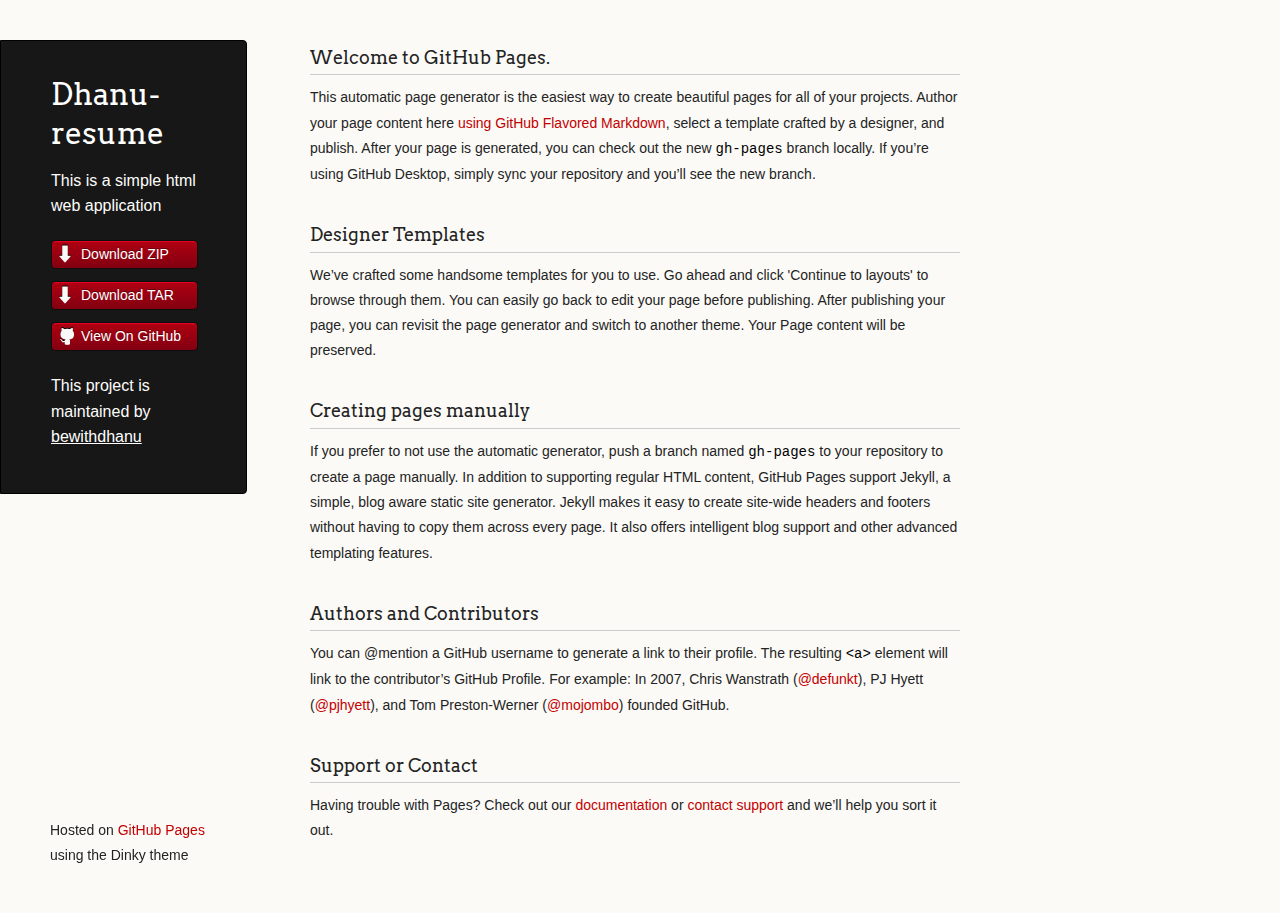
<file: index.html>
<!doctype html>
<html>
  <head>
    <meta charset="utf-8">
    <meta http-equiv="X-UA-Compatible" content="chrome=1">
    <title>Dhanu-resume by bewithdhanu</title>

    <link rel="stylesheet" href="stylesheets/styles.css">
    <link rel="stylesheet" href="stylesheets/github-light.css">
    <script src="javascripts/scale.fix.js"></script>
    <meta name="viewport" content="width=device-width, initial-scale=1, user-scalable=no">
    <!--[if lt IE 9]>
    <script src="//html5shiv.googlecode.com/svn/trunk/html5.js"></script>
    <![endif]-->
  </head>
  <body>
    <div class="wrapper">
      <header>
        <h1 class="header">Dhanu-resume</h1>
        <p class="header">This is a simple html web application</p>

        <ul>
          <li class="download"><a class="buttons" href="https://github.com/bewithdhanu/dhanu-resume/zipball/master">Download ZIP</a></li>
          <li class="download"><a class="buttons" href="https://github.com/bewithdhanu/dhanu-resume/tarball/master">Download TAR</a></li>
          <li><a class="buttons github" href="https://github.com/bewithdhanu/dhanu-resume">View On GitHub</a></li>
        </ul>

        <p class="header">This project is maintained by <a class="header name" href="https://github.com/bewithdhanu">bewithdhanu</a></p>


      </header>
      <section>
        <h3>
<a id="welcome-to-github-pages" class="anchor" href="#welcome-to-github-pages" aria-hidden="true"><span aria-hidden="true" class="octicon octicon-link"></span></a>Welcome to GitHub Pages.</h3>

<p>This automatic page generator is the easiest way to create beautiful pages for all of your projects. Author your page content here <a href="https://guides.github.com/features/mastering-markdown/">using GitHub Flavored Markdown</a>, select a template crafted by a designer, and publish. After your page is generated, you can check out the new <code>gh-pages</code> branch locally. If you’re using GitHub Desktop, simply sync your repository and you’ll see the new branch.</p>

<h3>
<a id="designer-templates" class="anchor" href="#designer-templates" aria-hidden="true"><span aria-hidden="true" class="octicon octicon-link"></span></a>Designer Templates</h3>

<p>We’ve crafted some handsome templates for you to use. Go ahead and click 'Continue to layouts' to browse through them. You can easily go back to edit your page before publishing. After publishing your page, you can revisit the page generator and switch to another theme. Your Page content will be preserved.</p>

<h3>
<a id="creating-pages-manually" class="anchor" href="#creating-pages-manually" aria-hidden="true"><span aria-hidden="true" class="octicon octicon-link"></span></a>Creating pages manually</h3>

<p>If you prefer to not use the automatic generator, push a branch named <code>gh-pages</code> to your repository to create a page manually. In addition to supporting regular HTML content, GitHub Pages support Jekyll, a simple, blog aware static site generator. Jekyll makes it easy to create site-wide headers and footers without having to copy them across every page. It also offers intelligent blog support and other advanced templating features.</p>

<h3>
<a id="authors-and-contributors" class="anchor" href="#authors-and-contributors" aria-hidden="true"><span aria-hidden="true" class="octicon octicon-link"></span></a>Authors and Contributors</h3>

<p>You can @mention a GitHub username to generate a link to their profile. The resulting <code>&lt;a&gt;</code> element will link to the contributor’s GitHub Profile. For example: In 2007, Chris Wanstrath (<a href="https://github.com/defunkt" class="user-mention">@defunkt</a>), PJ Hyett (<a href="https://github.com/pjhyett" class="user-mention">@pjhyett</a>), and Tom Preston-Werner (<a href="https://github.com/mojombo" class="user-mention">@mojombo</a>) founded GitHub.</p>

<h3>
<a id="support-or-contact" class="anchor" href="#support-or-contact" aria-hidden="true"><span aria-hidden="true" class="octicon octicon-link"></span></a>Support or Contact</h3>

<p>Having trouble with Pages? Check out our <a href="https://help.github.com/pages">documentation</a> or <a href="https://github.com/contact">contact support</a> and we’ll help you sort it out.</p>
      </section>
      <footer>
        <p><small>Hosted on <a href="https://pages.github.com">GitHub Pages</a> using the Dinky theme</small></p>
      </footer>
    </div>
    <!--[if !IE]><script>fixScale(document);</script><![endif]-->
		
  </body>
</html>
</file>
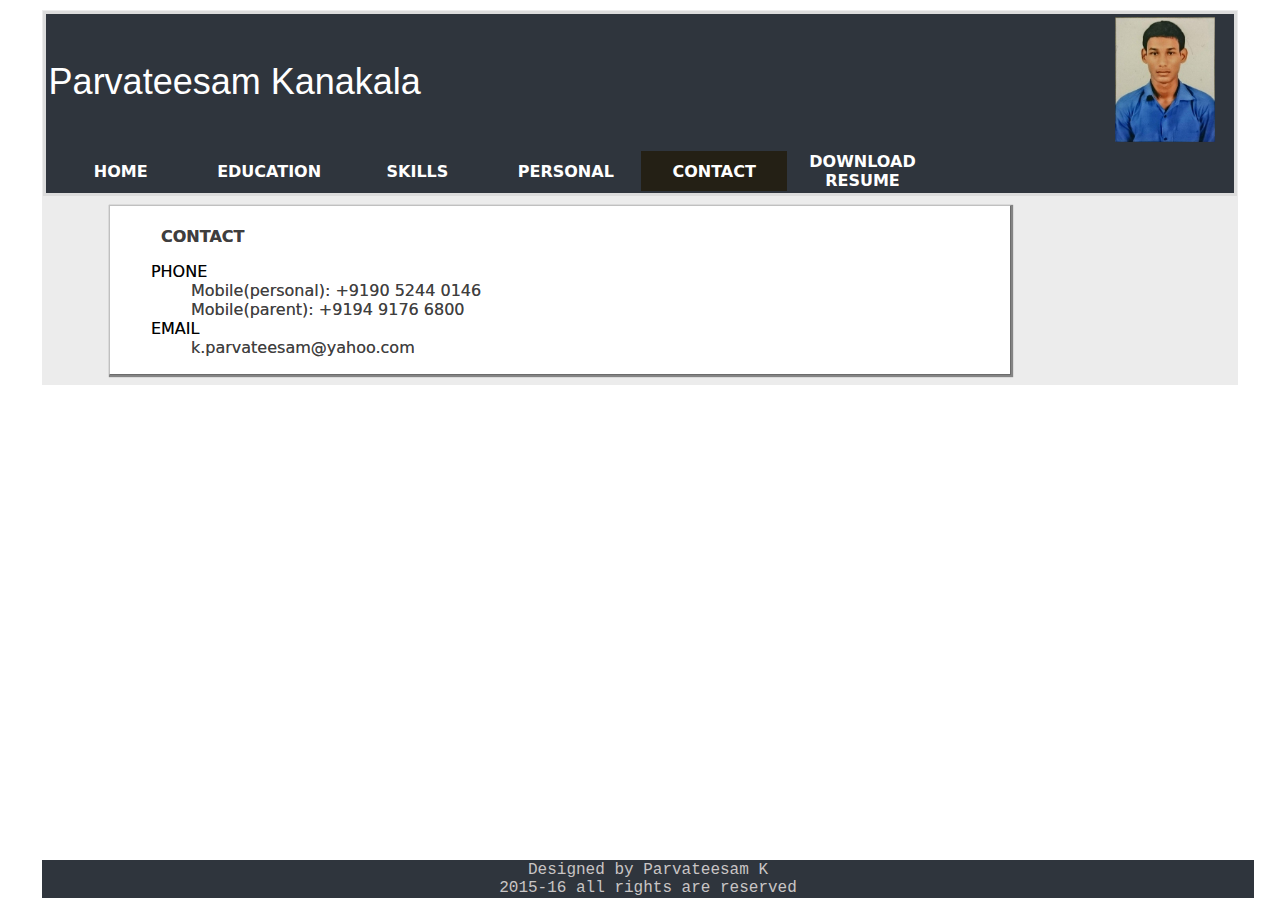
<file: contact.html>
<!doctype html>
<html>
<head>
<meta charset="utf-8">
<title>K Parvateesam Resume</title>
<link rel="stylesheet" type="text/css" href="style.css">
<link rel="shortcut icon" href="favicon.ico" type="image/x-icon" />
</head>

<body>
	<table width="95%" border="0" align="center">
		<tbody>
			<tr bgcolor="#ECECEC">
				<td><table width="100%" border="0" align="center"
						bgcolor="#DCDCDC">
						<tr>
							<td><table width="100%" border="0" bgcolor="#2f353d">
									<tr>
										<td width="90%" colspan="4"
											style="text-align: left; font-family: Gotham, 'Helvetica Neue', Helvetica, Arial, sans-serif; font-size: 36px; color: #FFFFFF;">Parvateesam Kanakala</td>
										<td width="15%" align="right" style="text-align: left;"><img
											src="Dhanu.K.jpg" width="100" height="125" alt="Parvateesam K" /></td>
									</tr>
								</table>
								<table width="100%" border="0" align="center" bgcolor="#2f353d">
									<tr
										style="text-align: center; font-family: 'Lucida Grande', 'Lucida Sans Unicode', 'Lucida Sans', 'DejaVu Sans', Verdana, sans-serif; color: #E9E9E9; font-weight: bold;">
										<td width="12%"><a href="index.html" class="a1">Home</a></td>
										<td width="12%"><a href="edu.html" class="a1">Education</a></td>
										<td width="12%"><a href="skill.html" class="a1">Skills</a></td>
										<td width="12%"><a href="personal.html" class="a1">Personal</a></td>
										<td width="12%" bgcolor="#242015"><a href="contact.html" class="a1">Contact</a></td>
										<td width="12%"><a href="download.html" class="a1">Download Resume</a></td>
										<td width="12%">&nbsp;</td>
										<td width="12%">&nbsp;</td>
									</tr>
								</table></td>
						</tr>
					</table>
					<table width="100%" border="0" align="center">
						<tr>
							<td width="5%">
							<td width="90%">
							<td width="5%">
						</tr>
						<tr>
							<td>
							<td><table width="85%" border="0">
									<tbody>
										<tr>
											<td bgcolor="#FFFFFF" class="box"><div class="tab"></div>
												<div class="sh">contact</div>
												<div>
													<ol>
														<li><a href="http:///" target="_blank" rel="nofollow">phone</a>
															<ul>
																<li>Mobile(personal): +9190 5244 0146</li>
																<li>Mobile(parent): +9194 9176 6800</li>
															</ul>
															<div></div></li>
														<li><a href="http:///" target="_blank" rel="nofollow">email</a>
															<ul>
																<li>k.parvateesam@yahoo.com</li>
															</ul>
															<div></div></li>
														<li></li>
													</ol>
												</div></td>
										</tr>
									</tbody>
								</table>
							<td>
						</tr>
						<tr>
							<td width="5%">
							<td width="90%">
							<td width="5%">
						</tr>
					</table></td>
			</tr>
		</tbody>
	</table>
	<div class="footer-bar" align="center">
		<table align="center" border="0" width="95%">
			<tr
				style="font-family: Consolas, 'Andale Mono', 'Lucida Console', 'Lucida Sans Typewriter', Monaco, 'Courier New', monospace; color: #C9C5C5;">
				<td align="center" bgcolor="#2f353d">Designed by Parvateesam K<br>
					2015-16 all rights are reserved
				</td>
			</tr>
		</table>
	</div>
	<p>&nbsp;</p>
</body>
</html>
</file>
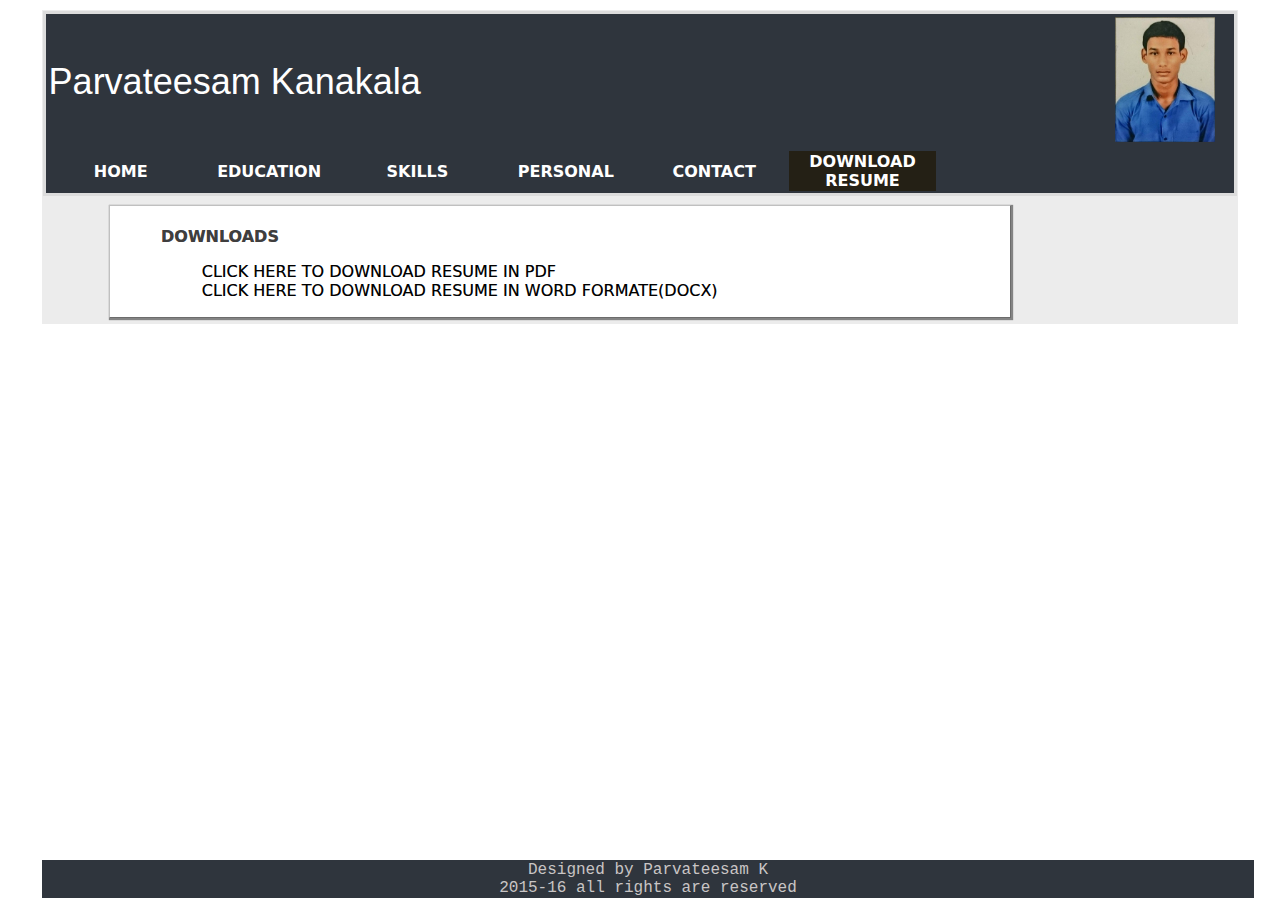
<file: download.html>
<!doctype html>
<html>
<head>
<meta charset="utf-8">
<title>K Parvateesam Resume</title>
<link rel="stylesheet" type="text/css" href="style.css">
<link rel="shortcut icon" href="favicon.ico" type="image/x-icon" />
</head>
<body>
	<table width="95%" border="0" align="center">
		<tbody>
			<tr bgcolor="#ECECEC">
				<td><table width="100%" border="0" align="center"
						bgcolor="#DCDCDC">
						<tr>
							<td><table width="100%" border="0" bgcolor="#2f353d">
									<tr>
										<td width="90%" colspan="4"
											style="text-align: left; font-family: Gotham, 'Helvetica Neue', Helvetica, Arial, sans-serif; font-size: 36px; color: #FFFFFF;">Parvateesam Kanakala
											</td>
										<td width="15%" align="right" style="text-align: left;"><img
											src="Dhanu.K.jpg" width="100" height="125" alt="Parvateesam K" /></td>
									</tr>
								</table>
								<table width="100%" border="0" align="center" bgcolor="#2f353d">
									<tr
										style="text-align: center; font-family: 'Lucida Grande', 'Lucida Sans Unicode', 'Lucida Sans', 'DejaVu Sans', Verdana, sans-serif; color: #E9E9E9; font-weight: bold;">
										<td width="12%"><a href="index.html" class="a1">Home</a></td>
										<td width="12%"><a href="edu.html" class="a1">Education</a></td>
										<td width="12%"><a class="a1" href="skill.html">Skills</a></td>
										<td width="12%"><a href="personal.html" class="a1">Personal</a></td>
										<td width="12%"><a href="contact.html" class="a1">Contact</a></td>
										<td width="12%" bgcolor="#242015"><a href="download.html" class="a1">Download Resume</a></td>
										<td width="12%">&nbsp;</td>
										<td width="12%">&nbsp;</td>
									</tr>
								</table></td>
						</tr>
					</table>
					<table width="100%" border="0" align="center">
						<tr>
							<td width="5%">
							<td width="90%">
							<td width="5%">
						</tr>
						<tr>
							<td>
							<td><table width="85%" border="0">
									<tbody>
										<tr>
											<td bgcolor="#FFFFFF" class="box"><div class="tab"></div>
												<div class="sh">Downloads</div>
												<div>
													<ol>
														<li>&nbsp;&nbsp;&nbsp;&nbsp;&nbsp;&nbsp;&nbsp;&nbsp;&nbsp;&nbsp;<a href="Parvateesam K's Resume.pdf" target="_blank">Click
									here to download resume in pdf</a></li>
														<li>&nbsp;&nbsp;&nbsp;&nbsp;&nbsp;&nbsp;&nbsp;&nbsp;&nbsp;&nbsp;<a href="Parvateesam K's Resume.docx" target="_blank">Click
									here to download resume in word formate(docx)</a><li>
													</ol>
												</div></td>
										</tr>
									</tbody>
								</table>
							<td>
						</tr>
					</table></td>
			</tr>
		</tbody>
	</table>
	<div class="footer-bar" align="center">
		<table align="center" border="0" width="95%">
			<tr
				style="font-family: Consolas, 'Andale Mono', 'Lucida Console', 'Lucida Sans Typewriter', Monaco, 'Courier New', monospace; color: #C9C5C5;">
				<td align="center" bgcolor="#2f353d">Designed by Parvateesam K<br>
					2015-16 all rights are reserved
				</td>
			</tr>
		</table>
	</div>
	<p>&nbsp;</p>
</body>
</html>
</file>
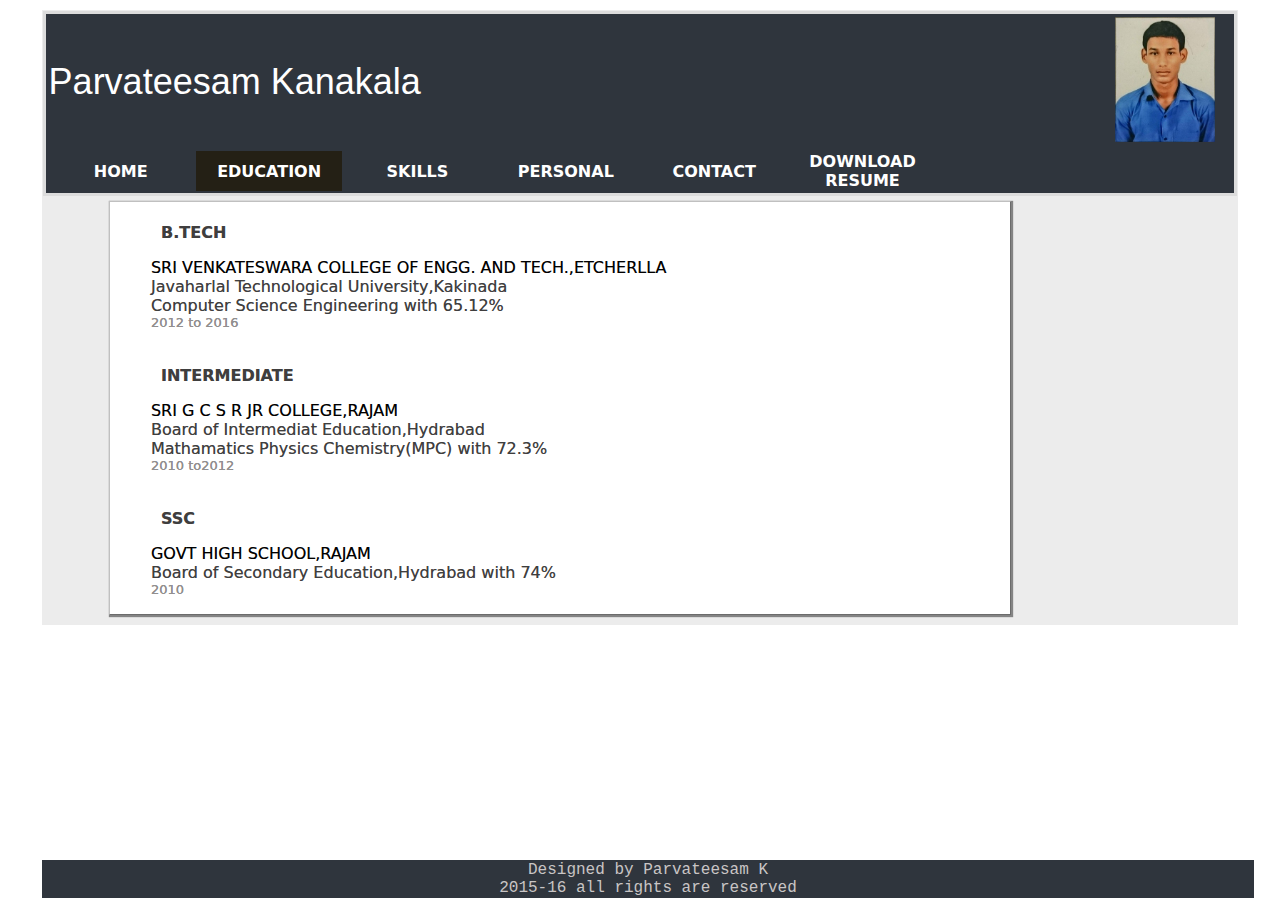
<file: edu.html>
<!doctype html>
<html>
<head>
<meta charset="utf-8">
<title>K Parvateesam Resume</title>
<link rel="stylesheet" type="text/css" href="style.css">
<link rel="shortcut icon" href="favicon.ico" type="image/x-icon" />
</head>

<body>
	<table width="95%" border="0" align="center">
		<tbody>
			<tr bgcolor="#ECECEC">
				<td><table width="100%" border="0" align="center"
						bgcolor="#DCDCDC">
						<tr>
							<td><table width="100%" border="0" bgcolor="#2f353d">
									<tr>
										<td width="90%" colspan="4"
											style="text-align: left; font-family: Gotham, 'Helvetica Neue', Helvetica, Arial, sans-serif; font-size: 36px; color: #FFFFFF;">Parvateesam Kanakala</td>
										<td width="15%" align="right" style="text-align: left;"><img
											src="Dhanu.K.jpg" width="100" height="125" alt="Parvateesam K" /></td>
									</tr>
								</table>
								<table width="100%" border="0" align="center" bgcolor="#2f353d">
									<tr
										style="text-align: center; font-family: 'Lucida Grande', 'Lucida Sans Unicode', 'Lucida Sans', 'DejaVu Sans', Verdana, sans-serif; color: #E9E9E9; font-weight: bold;">
										<td width="12%"><a href="index.html" class="a1">Home</a></td>
										<td width="12%" bgcolor="#242015"><a class="a1" href="edu.html">Education</a></td>
										<td width="12%"><a href="skill.html" class="a1">Skills</a></td>
										<td width="12%"><a href="personal.html" class="a1">Personal</a></td>
										<td width="12%"><a href="contact.html" class="a1">Contact</a></td>
										<td width="12%"><a href="download.html" class="a1">Download Resume</a></td>
										<td width="12%">&nbsp;</td>
										<td width="12%">&nbsp;</td>
									</tr>
								</table></td>
						</tr>
					</table>
					<table width="100%" border="0" align="center">
						<tr>
							<td width="5%">
							<td width="90%"><table width="85%" border="0">
									<tbody>
										<tr>
											<td bgcolor="#FFFFFF" class="box"><div class="tab"></div>
												<div class="sh">B.Tech</div>
												<div>
													<ul>
														<li><a href="http:///" target="_blank">Sri
																venkAteswara college of engg. and tech.,etcherlla</a></li>
														<li>Javaharlal Technological University,Kakinada</li>
														<li>Computer Science Engineering with 65.12%</li>
														<li style="color: #928F8F; font-size: small;">2012 to
															2016</li>
													</ul>
													<div class="tab"></div>
													<div class="sh">Intermediate</div>
													<ul>
														<li><a href="http:///" target="_blank">sri g c s
																r jr college,rajam</a></li>
														<li>Board of Intermediat Education,Hydrabad</li>
														<li>Mathamatics Physics Chemistry(MPC) with 72.3%</li>
														<li style="font-size: small; color: #928F8F;">2010
															to2012</li>
													</ul>
													<div class="tab"></div>
													<div class="sh">SSC</div>
													<ul>
														<li><a href="http:///" target="_blank">Govt high
																school,rajam</a></li>
														<li>Board of Secondary Education,Hydrabad with 74%</li>
														<li style="color: #928F8F; font-size: small;">2010</li>
													</ul>
												</div></td>
										</tr>
									</tbody>
								</table>
							<td width="5%">
						</tr>
						<tr>
							<td>
							<td>
							<td>
						</tr>
					</table></td>
			</tr>
		</tbody>
	</table>
	<div class="footer-bar" align="center">
		<table align="center" border="0" width="95%">
			<tr
				style="font-family: Consolas, 'Andale Mono', 'Lucida Console', 'Lucida Sans Typewriter', Monaco, 'Courier New', monospace; color: #C9C5C5;">
				<td align="center" bgcolor="#2f353d">Designed by Parvateesam K<br>
					2015-16 all rights are reserved
				</td>
			</tr>
		</table>
	</div>
	<p>&nbsp;</p>
</body>
</html>
</file>
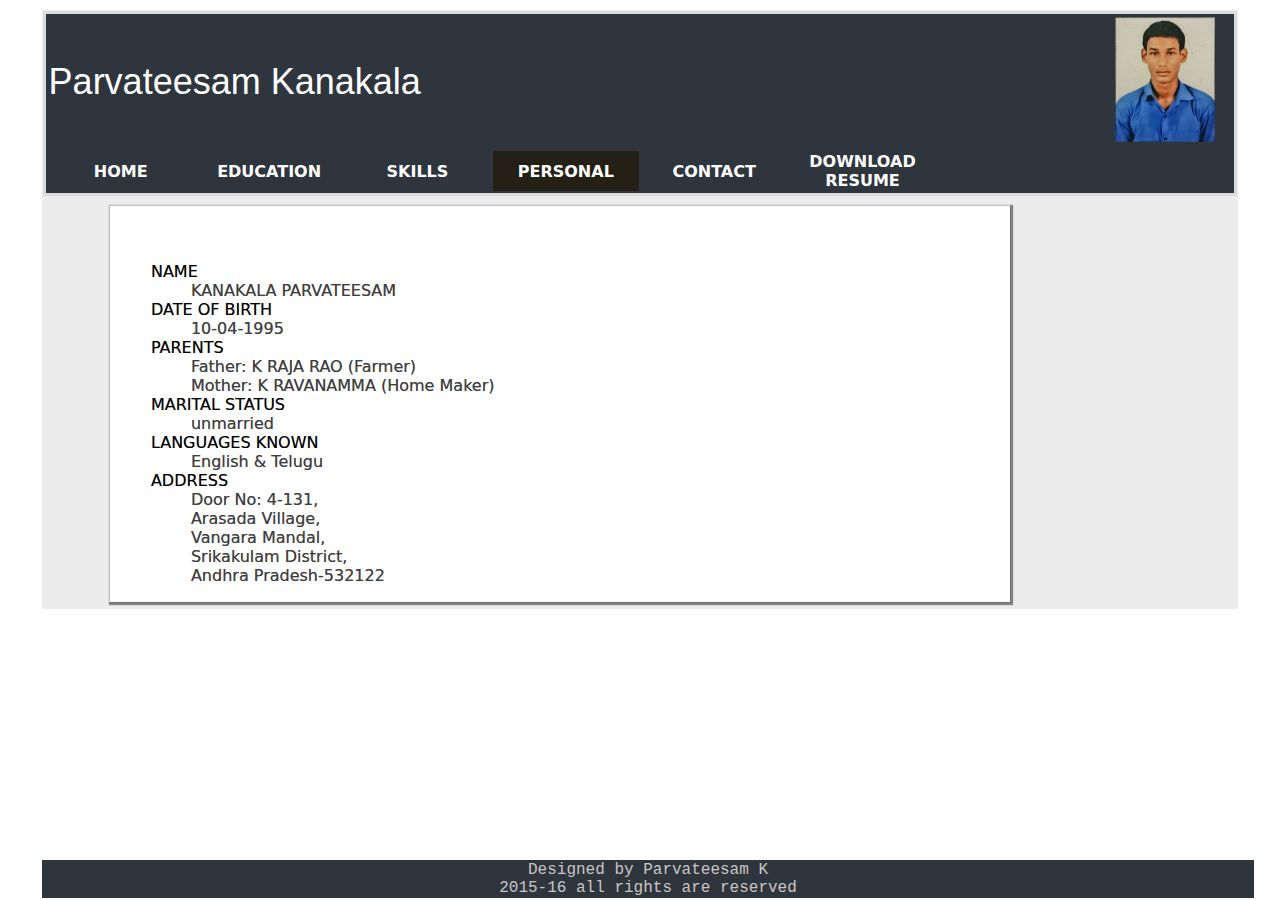
<file: personal.html>
<!doctype html>
<html>
<head>
<meta charset="utf-8">
<title>K Parvateesam Resume</title>
<link rel="stylesheet" type="text/css" href="style.css">
<link rel="shortcut icon" href="favicon.ico" type="image/x-icon" />
</head>

<body>
	<table width="95%" border="0" align="center">
		<tbody>
			<tr bgcolor="#ECECEC">
				<td><table width="100%" border="0" align="center"
						bgcolor="#DCDCDC">
						<tr>
							<td><table width="100%" border="0" bgcolor="#2f353d">
									<tr>
										<td width="90%" colspan="4"
											style="text-align: left; font-family: Gotham, 'Helvetica Neue', Helvetica, Arial, sans-serif; font-size: 36px; color: #FFFFFF;">
											Parvateesam Kanakala</td>
										<td width="15%" align="right" style="text-align: left;"><img
											src="Dhanu.K.jpg" width="100" height="125" alt="Parvateesam K" /></td>
								</table>
								<table width="100%" border="0" align="center" bgcolor="#2f353d">
									<tr
										style="text-align: center; font-family: 'Lucida Grande', 'Lucida Sans Unicode', 'Lucida Sans', 'DejaVu Sans', Verdana, sans-serif; color: #E9E9E9; font-weight: bold;">
										<td width="12%"><a href="index.html" class="a1">Home</a></td>
										<td width="12%"><a href="edu.html" class="a1">Education</a></td>
										<td width="12%"><a href="skill.html" class="a1">Skills</a></td>
										<td width="12%" bgcolor="#242015" class="a1"><a
											href="personal.html" class="a1">Personal</a></td>
										<td width="12%"><a href="contact.html" class="a1">Contact</a></td>
										<td width="12%"><a href="download.html" class="a1">Download Resume</a></td>
										<td width="12%">&nbsp;</td>
										<td width="12%">&nbsp;</td>
									</tr>
								</table></td>
						</tr>
					</table>
					<table width="100%" border="0" align="center">
						<tr>
							<td width="5%">
							<td width="90%">
							<td width="5%">
						</tr>
						<tr>
							<td>
							<td><table width="85%" border="0">
									<tbody>
										<tr>
											<td bgcolor="#FFFFFF" class="box"><div class="tab"></div>
												<div class="sh"></div>
												<div>
													<ol>
														<li><a href="http:///" target="_blank" rel="nofollow">name</a>
															<ul>
																<li>KANAKALA PARVATEESAM</li>
															</ul>
															<div></div></li>
														<li><a href="http:///" target="_blank" rel="nofollow">date
																of birth</a>
															<ul>
																<li>10-04-1995</li>
															</ul>
															<div></div></li>
														<li><a href="http:///" target="_blank" rel="nofollow">parents</a>
															<ul>
																<li>Father: K RAJA RAO (Farmer)</li>
																<li>Mother: K RAVANAMMA (Home Maker)</li>
															</ul> <a href="http:///" target="_blank" rel="nofollow">Marital
																status</a>
															<ul>
																<li>unmarried</li>
															</ul> <a href="http:///" target="_blank" rel="nofollow">Languages
																known</a>
															<ul>
																<li>English &amp; Telugu</li>
															</ul> <a href="http:///" target="_blank" rel="nofollow">address</a>
															<ul>
																<li>Door No: 4-131,</li>
																<li>Arasada Village,</li>
																<li>Vangara Mandal,</li>
																<li>Srikakulam District,</li>
																<li>Andhra Pradesh-532122</li>
															</ul>
															<ul>
																<li></li>
															</ul></li>
													</ol>
													<ol>
														<li></li>
													</ol>
													<ol>
														<li></li>
													</ol>
												</div></td>
										</tr>
									</tbody>
								</table>
							<td>
						</tr>
					</table></td>
			</tr>
		</tbody>
	</table>
	<div class="footer-bar" align="center">
		<table align="center" border="0" width="95%">
			<tr
				style="font-family: Consolas, 'Andale Mono', 'Lucida Console', 'Lucida Sans Typewriter', Monaco, 'Courier New', monospace; color: #C9C5C5;">
				<td align="center" bgcolor="#2f353d">Designed by Parvateesam K<br>
					2015-16 all rights are reserved
				</td>
			</tr>
		</table>
	</div>
	<p>&nbsp;</p>
</body>
</html>
</file>
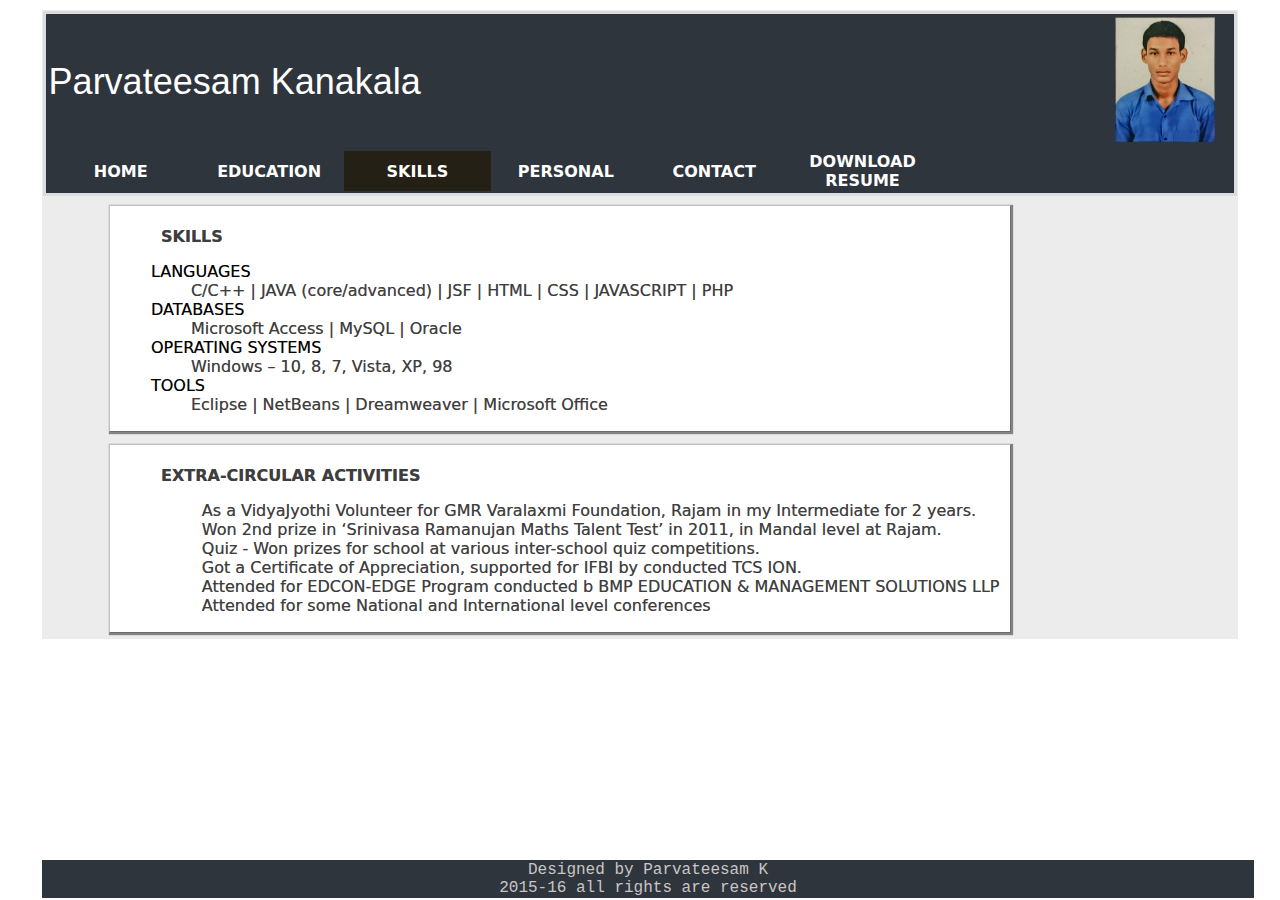
<file: skill.html>
<!doctype html>
<html>
<head>
<meta charset="utf-8">
<title>K Parvateesam Resume</title>
<link rel="stylesheet" type="text/css" href="style.css">
<link rel="shortcut icon" href="favicon.ico" type="image/x-icon" />
</head>

<body>
	<table width="95%" border="0" align="center">
		<tbody>
			<tr bgcolor="#ECECEC">
				<td><table width="100%" border="0" align="center"
						bgcolor="#DCDCDC">
						<tr>
							<td><table width="100%" border="0" bgcolor="#2f353d">
									<tr>
										<td width="90%" colspan="4"
											style="text-align: left; font-family: Gotham, 'Helvetica Neue', Helvetica, Arial, sans-serif; font-size: 36px; color: #FFFFFF;">Parvateesam Kanakala
											</td>
										<td width="15%" align="right" style="text-align: left;"><img
											src="Dhanu.K.jpg" width="100" height="125" alt="Parvateesam K" /></td>
									</tr>
								</table>
								<table width="100%" border="0" align="center" bgcolor="#2f353d">
									<tr
										style="text-align: center; font-family: 'Lucida Grande', 'Lucida Sans Unicode', 'Lucida Sans', 'DejaVu Sans', Verdana, sans-serif; color: #E9E9E9; font-weight: bold;">
										<td width="12%"><a href="index.html" class="a1">Home</a></td>
										<td width="12%"><a href="edu.html" class="a1">Education</a></td>
										<td width="12%" bgcolor="#242015"><a class="a1" href="skill.html">Skills</a></td>
										<td width="12%"><a href="personal.html" class="a1">Personal</a></td>
										<td width="12%"><a href="contact.html" class="a1">Contact</a></td>
										<td width="12%"><a href="download.html" class="a1">Download Resume</a></td>
										<td width="12%">&nbsp;</td>
										<td width="12%">&nbsp;</td>
									</tr>
								</table></td>
						</tr>
					</table>
					<table width="100%" border="0" align="center">
						<tr>
							<td width="5%">
							<td width="90%">
							<td width="5%">
						</tr>
						<tr>
							<td>
							<td><table width="85%" border="0">
									<tbody>
										<tr>
											<td bgcolor="#FFFFFF" class="box"><div class="tab"></div>
												<div class="sh">Skills</div>
												<div>
													<ol>
														<li><a href="http:///" target="_blank" rel="nofollow">Languages</a>
															<ul>
																<li>C/C++ | JAVA (core/advanced) | JSF | HTML | CSS
																	| JAVASCRIPT | PHP</li>
															</ul>
															<div></div></li>
														<li><a href="http:///" target="_blank" rel="nofollow">Databases</a>
															<ul>
																<li>Microsoft Access | MySQL | Oracle</li>
															</ul>
															<div></div></li>
														<li><a href="http:///" target="_blank" rel="nofollow">Operating
																systems</a>
															<ul>
																<li>Windows – 10, 8, 7, Vista, XP, 98</li>
															</ul> <a href="http:///" target="_blank" rel="nofollow">tools</a>
															<ul>
																<li>Eclipse | NetBeans | Dreamweaver
																	| Microsoft Office</li>
															</ul></li>
													</ol>
												</div></td>
										</tr>
									</tbody>
								</table>
							<td>
						</tr>
						<tr>
							<td width="5%">
							<td width="90%">
							<td width="5%">
						</tr>
						<tr>
							<td>
							<td><table width="85%" border="0">
									<tbody>
										<tr>
											<td bgcolor="#FFFFFF" class="box"><div class="tab"></div>
												<div class="sh">extra-circular Activities</div>
												<div>
													<ol>
														<li>&nbsp;&nbsp;&nbsp;&nbsp;&nbsp;&nbsp;&nbsp;&nbsp;&nbsp;&nbsp;As
															a VidyaJyothi Volunteer for GMR Varalaxmi Foundation,
															Rajam in my Intermediate for 2 years.</li>
														<li>&nbsp;&nbsp;&nbsp;&nbsp;&nbsp;&nbsp;&nbsp;&nbsp;&nbsp;&nbsp;Won
															2nd prize in &lsquo;Srinivasa Ramanujan Maths Talent
															Test&rsquo; in 2011, in Mandal level at Rajam.</li>
														<li>&nbsp;&nbsp;&nbsp;&nbsp;&nbsp;&nbsp;&nbsp;&nbsp;&nbsp;&nbsp;Quiz
															- Won prizes for school at various inter-school quiz
															competitions.</li>
														<li>&nbsp;&nbsp;&nbsp;&nbsp;&nbsp;&nbsp;&nbsp;&nbsp;&nbsp;&nbsp;Got
															a Certificate of Appreciation, supported for IFBI by
															conducted TCS ION.</li>
														<li>&nbsp;&nbsp;&nbsp;&nbsp;&nbsp;&nbsp;&nbsp;&nbsp;&nbsp;&nbsp;Attended
															for EDCON-EDGE Program conducted b BMP EDUCATION &amp;
															MANAGEMENT SOLUTIONS LLP</li>
														<li>&nbsp;&nbsp;&nbsp;&nbsp;&nbsp;&nbsp;&nbsp;&nbsp;&nbsp;&nbsp;Attended for some National and International level conferences</li>
													</ol>
												</div></td>
										</tr>
									</tbody>
								</table>
							<td>
						</tr>
					</table></td>
			</tr>
		</tbody>
	</table>
	<div class="footer-bar" align="center">
		<table align="center" border="0" width="95%">
			<tr
				style="font-family: Consolas, 'Andale Mono', 'Lucida Console', 'Lucida Sans Typewriter', Monaco, 'Courier New', monospace; color: #C9C5C5;">
				<td align="center" bgcolor="#2f353d">Designed by Parvateesam K<br>
					2015-16 all rights are reserved
				</td>
			</tr>
		</table>
	</div>
	<p>&nbsp;</p>
</body>
</html>
</file>
<file: stylesheets/github-light.css>
/*
The MIT License (MIT)

Copyright (c) 2016 GitHub, Inc.

Permission is hereby granted, free of charge, to any person obtaining a copy
of this software and associated documentation files (the "Software"), to deal
in the Software without restriction, including without limitation the rights
to use, copy, modify, merge, publish, distribute, sublicense, and/or sell
copies of the Software, and to permit persons to whom the Software is
furnished to do so, subject to the following conditions:

The above copyright notice and this permission notice shall be included in all
copies or substantial portions of the Software.

THE SOFTWARE IS PROVIDED "AS IS", WITHOUT WARRANTY OF ANY KIND, EXPRESS OR
IMPLIED, INCLUDING BUT NOT LIMITED TO THE WARRANTIES OF MERCHANTABILITY,
FITNESS FOR A PARTICULAR PURPOSE AND NONINFRINGEMENT. IN NO EVENT SHALL THE
AUTHORS OR COPYRIGHT HOLDERS BE LIABLE FOR ANY CLAIM, DAMAGES OR OTHER
LIABILITY, WHETHER IN AN ACTION OF CONTRACT, TORT OR OTHERWISE, ARISING FROM,
OUT OF OR IN CONNECTION WITH THE SOFTWARE OR THE USE OR OTHER DEALINGS IN THE
SOFTWARE.

*/

.pl-c /* comment */ {
  color: #969896;
}

.pl-c1 /* constant, variable.other.constant, support, meta.property-name, support.constant, support.variable, meta.module-reference, markup.raw, meta.diff.header */,
.pl-s .pl-v /* string variable */ {
  color: #0086b3;
}

.pl-e /* entity */,
.pl-en /* entity.name */ {
  color: #795da3;
}

.pl-smi /* variable.parameter.function, storage.modifier.package, storage.modifier.import, storage.type.java, variable.other */,
.pl-s .pl-s1 /* string source */ {
  color: #333;
}

.pl-ent /* entity.name.tag */ {
  color: #63a35c;
}

.pl-k /* keyword, storage, storage.type */ {
  color: #a71d5d;
}

.pl-s /* string */,
.pl-pds /* punctuation.definition.string, string.regexp.character-class */,
.pl-s .pl-pse .pl-s1 /* string punctuation.section.embedded source */,
.pl-sr /* string.regexp */,
.pl-sr .pl-cce /* string.regexp constant.character.escape */,
.pl-sr .pl-sre /* string.regexp source.ruby.embedded */,
.pl-sr .pl-sra /* string.regexp string.regexp.arbitrary-repitition */ {
  color: #183691;
}

.pl-v /* variable */ {
  color: #ed6a43;
}

.pl-id /* invalid.deprecated */ {
  color: #b52a1d;
}

.pl-ii /* invalid.illegal */ {
  color: #f8f8f8;
  background-color: #b52a1d;
}

.pl-sr .pl-cce /* string.regexp constant.character.escape */ {
  font-weight: bold;
  color: #63a35c;
}

.pl-ml /* markup.list */ {
  color: #693a17;
}

.pl-mh /* markup.heading */,
.pl-mh .pl-en /* markup.heading entity.name */,
.pl-ms /* meta.separator */ {
  font-weight: bold;
  color: #1d3e81;
}

.pl-mq /* markup.quote */ {
  color: #008080;
}

.pl-mi /* markup.italic */ {
  font-style: italic;
  color: #333;
}

.pl-mb /* markup.bold */ {
  font-weight: bold;
  color: #333;
}

.pl-md /* markup.deleted, meta.diff.header.from-file */ {
  color: #bd2c00;
  background-color: #ffecec;
}

.pl-mi1 /* markup.inserted, meta.diff.header.to-file */ {
  color: #55a532;
  background-color: #eaffea;
}

.pl-mdr /* meta.diff.range */ {
  font-weight: bold;
  color: #795da3;
}

.pl-mo /* meta.output */ {
  color: #1d3e81;
}
</file>
<file: style.css>
.footer-bar {
	position: fixed;
	bottom: 0;
	width: 100%;
	overflow: hidden;
}

.tab {
	width: 45px;
	display: inline-block;
	height: 35px;
}

.box {
	text-shadow: 0px 0px #848484;
	-webkit-box-shadow: 1px 1px 1px 1px #848484;
	box-shadow: 1px 1px 1px 1px #848484;
	border: thin outset #C0C0C0;
	font-family: Segoe, "Segoe UI", "DejaVu Sans", "Trebuchet MS", Verdana,
		sans-serif;
	list-style-type: disc;
	color: #3F3E3E;
}

.sh {
	display: inline-block;
	text-transform: uppercase;
	font-weight: bold;
	font-family: Segoe, "Segoe UI", "DejaVu Sans", "Trebuchet MS", Verdana,
		sans-serif;
}

.ish {
	font-family: Cambria, "Hoefler Text", "Liberation Serif", Times,
		"Times New Roman", serif;
	padding: 5px 50px 10px 50px;
}

a {
	color: #000;
	text-transform: uppercase;
	text-decoration: none;
}
.a1 {
	color: white;
	text-transform: uppercase;
	text-decoration: none;
}

ol, ul, li {
	list-style: none outside none;
}
</file>
<file: stylesheets/styles.css>
@import url(https://fonts.googleapis.com/css?family=Arvo:400,700,400italic);

/* MeyerWeb Reset */

html, body, div, span, applet, object, iframe,
h1, h2, h3, h4, h5, h6, p, blockquote, pre,
a, abbr, acronym, address, big, cite, code,
del, dfn, em, img, ins, kbd, q, s, samp,
small, strike, strong, sub, sup, tt, var,
b, u, i, center,
dl, dt, dd, ol, ul, li,
fieldset, form, label, legend,
table, caption, tbody, tfoot, thead, tr, th, td,
article, aside, canvas, details, embed,
figure, figcaption, footer, header, hgroup,
menu, nav, output, ruby, section, summary,
time, mark, audio, video {
  margin: 0;
  padding: 0;
  border: 0;
  font: inherit;
  vertical-align: baseline;
}


/* Base text styles */

body {
  padding:10px 50px 0 0;
  font-family:"Helvetica Neue", Helvetica, Arial, sans-serif;
	font-size: 14px;
	color: #232323;
	background-color: #FBFAF7;
	margin: 0;
	line-height: 1.8em;
	-webkit-font-smoothing: antialiased;

}

h1, h2, h3, h4, h5, h6 {
  color:#232323;
  margin:36px 0 10px;
}

p, ul, ol, table, dl {
  margin:0 0 22px;
}

h1, h2, h3 {
	font-family: Arvo, Monaco, serif;
  line-height:1.3;
	font-weight: normal;
}

h1,h2, h3 {
	display: block;
	border-bottom: 1px solid #ccc;
	padding-bottom: 5px;
}

h1 {
	font-size: 30px;
}

h2 {
	font-size: 24px;
}

h3 {
	font-size: 18px;
}

h4, h5, h6 {
	font-family: Arvo, Monaco, serif;
	font-weight: 700;
}

a {
  color:#C30000;
  font-weight:200;
  text-decoration:none;
}

a:hover {
	text-decoration: underline;
}

a small {
	font-size: 12px;
}

em {
	font-style: italic;
}

strong {
  font-weight:700;
}

ul {
  list-style-position: inside;
  list-style: disc;
  padding-left: 25px;
}

ol {
  list-style-position: inside;
  list-style: decimal;
  padding-left: 25px;
}

blockquote {
  margin: 0;
  padding: 0 0 0 20px;
  font-style: italic;
}

dl, dt, dd, dl p {
	font-color: #444;
}

dl dt {
  font-weight: bold;
}

dl dd {
  padding-left: 20px;
  font-style: italic;
}

dl p {
  padding-left: 20px;
  font-style: italic;
}

hr {
  border:0;
  background:#ccc;
  height:1px;
  margin:0 0 24px;
}

/* Images */

img {
  position: relative;
  margin: 0 auto;
  max-width: 650px;
  padding: 5px;
  margin: 10px 0 32px 0;
  border: 1px solid #ccc;
}

p img {
  display: inline;
  margin: 0;
  padding: 0;
  vertical-align: middle;
  text-align: center;
  border: none;
}

/* Code blocks */

code, pre {
	font-family: Monaco, "Bitstream Vera Sans Mono", "Lucida Console", Terminal, monospace;
  color:#000;
  font-size:14px;
}

pre {
	padding: 4px 12px;
  background: #FDFEFB;
  border-radius:4px;
  border:1px solid #D7D8C8;
  overflow: auto;
  overflow-y: hidden;
	margin-bottom: 32px;
}


/* Tables */

table {
  width:100%;
}

table {
  border: 1px solid #ccc;
  margin-bottom: 32px;
  text-align: left;
 }

th {
  font-family: 'Arvo', Helvetica, Arial, sans-serif;
	font-size: 18px;
	font-weight: normal;
  padding: 10px;
  background: #232323;
  color: #FDFEFB;
 }

td {
  padding: 10px;
	background: #ccc;
 }


/* Wrapper */
.wrapper {
  width:960px;
}


/* Header */

header {
	background-color: #171717;
	color: #FDFDFB;
  width:170px;
  float:left;
  position:fixed;
	border: 1px solid #000;
	-webkit-border-top-right-radius: 4px;
	-webkit-border-bottom-right-radius: 4px;
	-moz-border-radius-topright: 4px;
	-moz-border-radius-bottomright: 4px;
	border-top-right-radius: 4px;
	border-bottom-right-radius: 4px;
	padding: 34px 25px 22px 50px;
	margin: 30px 25px 0 0;
	-webkit-font-smoothing: antialiased;
}

p.header {
	font-size: 16px;
}

h1.header {
	font-family: Arvo, sans-serif;
	font-size: 30px;
	font-weight: 300;
	line-height: 1.3em;
	border-bottom: none;
	margin-top: 0;
}


h1.header, a.header, a.name, header a{
	color: #fff;
}

a.header {
	text-decoration: underline;
}

a.name {
	white-space: nowrap;
}

header ul {
  list-style:none;
  padding:0;
}

header li {
	list-style-type: none;
  width:132px;
  height:15px;
	margin-bottom: 12px;
	line-height: 1em;
	padding: 6px 6px 6px 7px;

	background: #AF0011;
	background: -moz-linear-gradient(top, #AF0011 0%, #820011 100%);
  background: -webkit-gradient(linear, left top, left bottom, color-stop(0%,#f8f8f8), color-stop(100%,#dddddd));
  background: -webkit-linear-gradient(top, #AF0011 0%,#820011 100%);
  background: -o-linear-gradient(top, #AF0011 0%,#820011 100%);
  background: -ms-linear-gradient(top, #AF0011 0%,#820011 100%);
  background: linear-gradient(top, #AF0011 0%,#820011 100%);

	border-radius:4px;
  border:1px solid #0D0D0D;

	-webkit-box-shadow: inset 0px 1px 1px 0 rgba(233,2,38, 1);
	box-shadow: inset 0px 1px 1px 0 rgba(233,2,38, 1);

}

header li:hover {
	background: #C3001D;
	background: -moz-linear-gradient(top, #C3001D 0%, #950119 100%);
  background: -webkit-gradient(linear, left top, left bottom, color-stop(0%,#f8f8f8), color-stop(100%,#dddddd));
  background: -webkit-linear-gradient(top, #C3001D 0%,#950119 100%);
  background: -o-linear-gradient(top, #C3001D 0%,#950119 100%);
  background: -ms-linear-gradient(top, #C3001D 0%,#950119 100%);
  background: linear-gradient(top, #C3001D 0%,#950119 100%);
}

a.buttons {
	-webkit-font-smoothing: antialiased;
	background: url(../images/arrow-down.png) no-repeat;
	font-weight: normal;
	text-shadow: rgba(0, 0, 0, 0.4) 0 -1px 0;
	padding: 2px 2px 2px 22px;
	height: 30px;
}

a.github {
	background: url(../images/octocat-small.png) no-repeat 1px;
}

a.buttons:hover {
	color: #fff;
	text-decoration: none;
}


/* Section - for main page content */

section {
  width:650px;
  float:right;
  padding-bottom:50px;
}


/* Footer */

footer {
  width:170px;
  float:left;
  position:fixed;
  bottom:10px;
	padding-left: 50px;
}

@media print, screen and (max-width: 960px) {

  div.wrapper {
    width:auto;
    margin:0;
  }

  header, section, footer {
    float:none;
    position:static;
    width:auto;
  }

	footer {
		border-top: 1px solid #ccc;
		margin:0 84px 0 50px;
		padding:0;
	}

  header {
    padding-right:320px;
  }

  section {
    padding:20px 84px 20px 50px;
    margin:0 0 20px;
  }

  header a small {
    display:inline;
  }

  header ul {
    position:absolute;
    right:130px;
    top:84px;
  }
}

@media print, screen and (max-width: 720px) {
  body {
    word-wrap:break-word;
  }

  header {
    padding:10px 20px 0;
		margin-right: 0;
  }

	section {
    padding:10px 0 10px 20px;
    margin:0 0 30px;
  }

	footer {
		margin: 0 0 0 30px;
	}

  header ul, header p.view {
    position:static;
  }
}

@media print, screen and (max-width: 480px) {

  header ul li.download {
    display:none;
  }

	footer {
		margin: 0 0 0 20px;
	}

	footer a{
		display:block;
	}

}

@media print {
  body {
    padding:0.4in;
    font-size:12pt;
    color:#444;
  }
}
</file>
